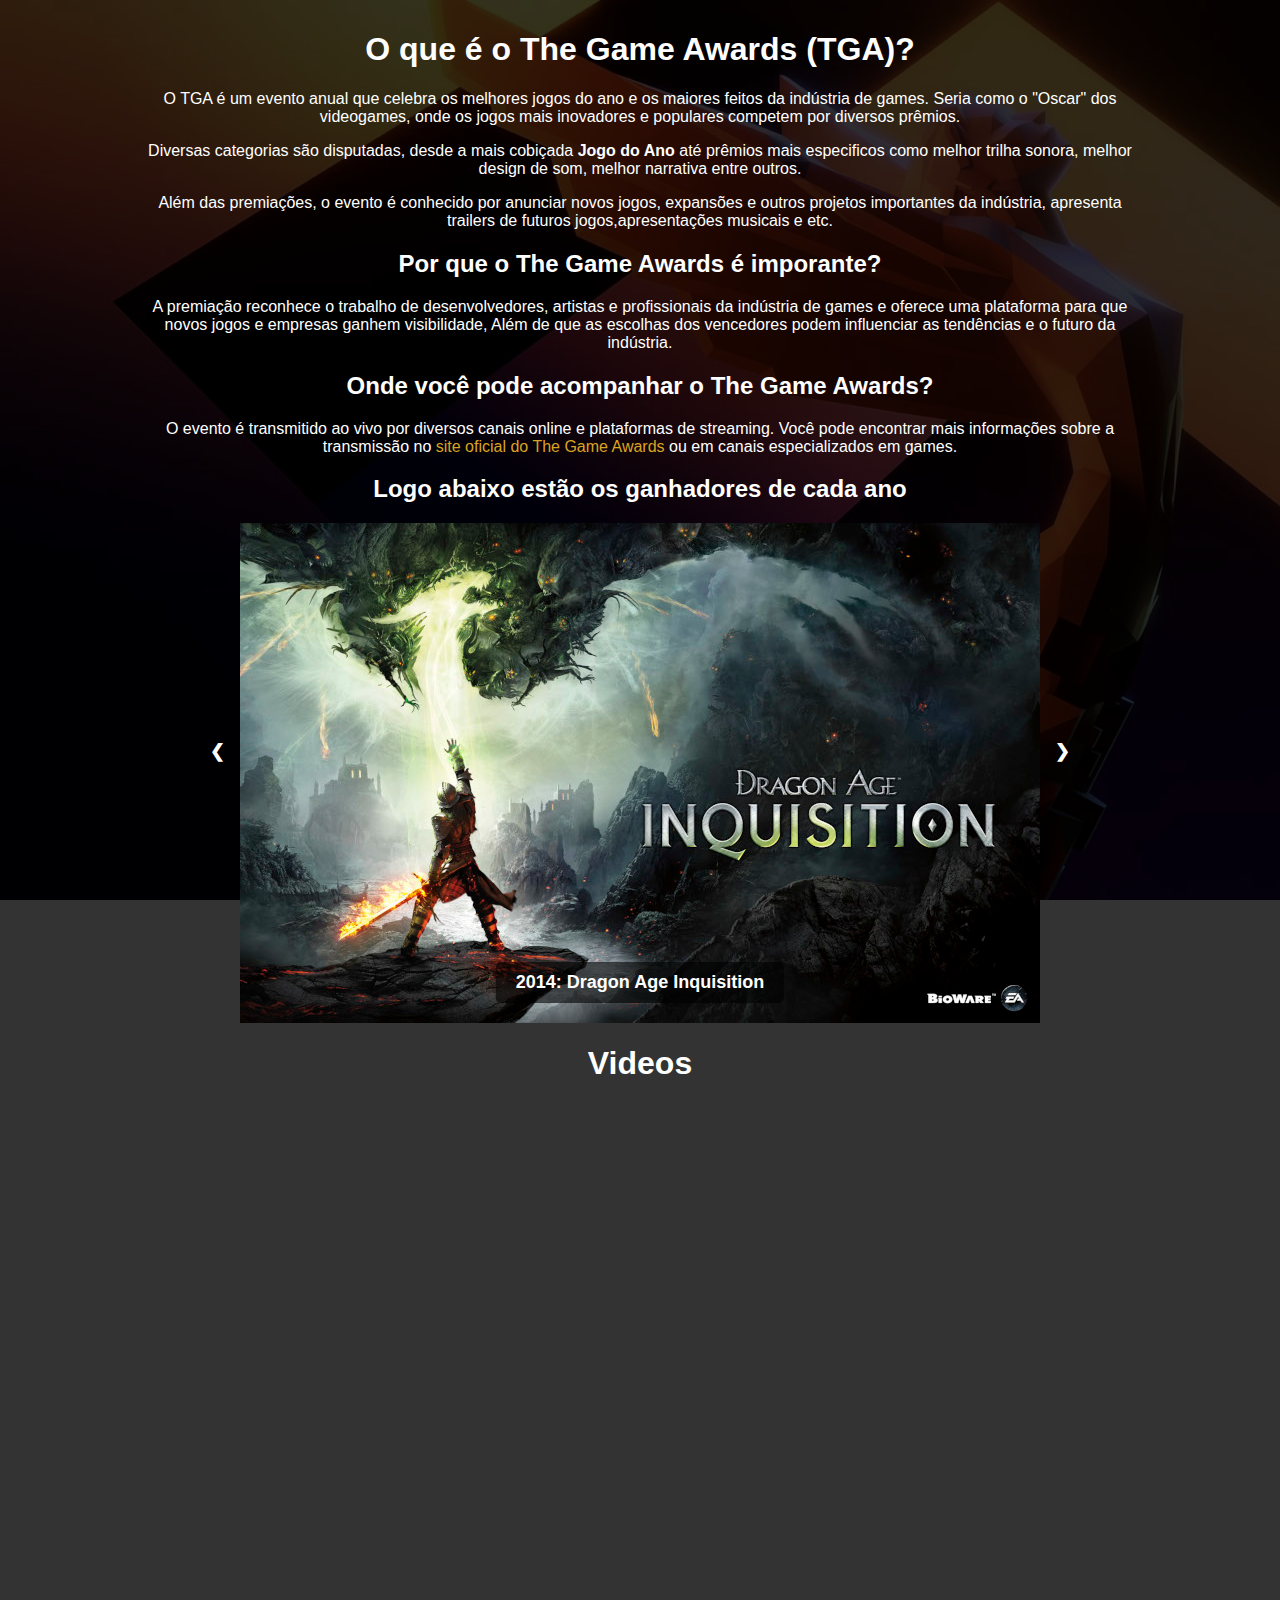
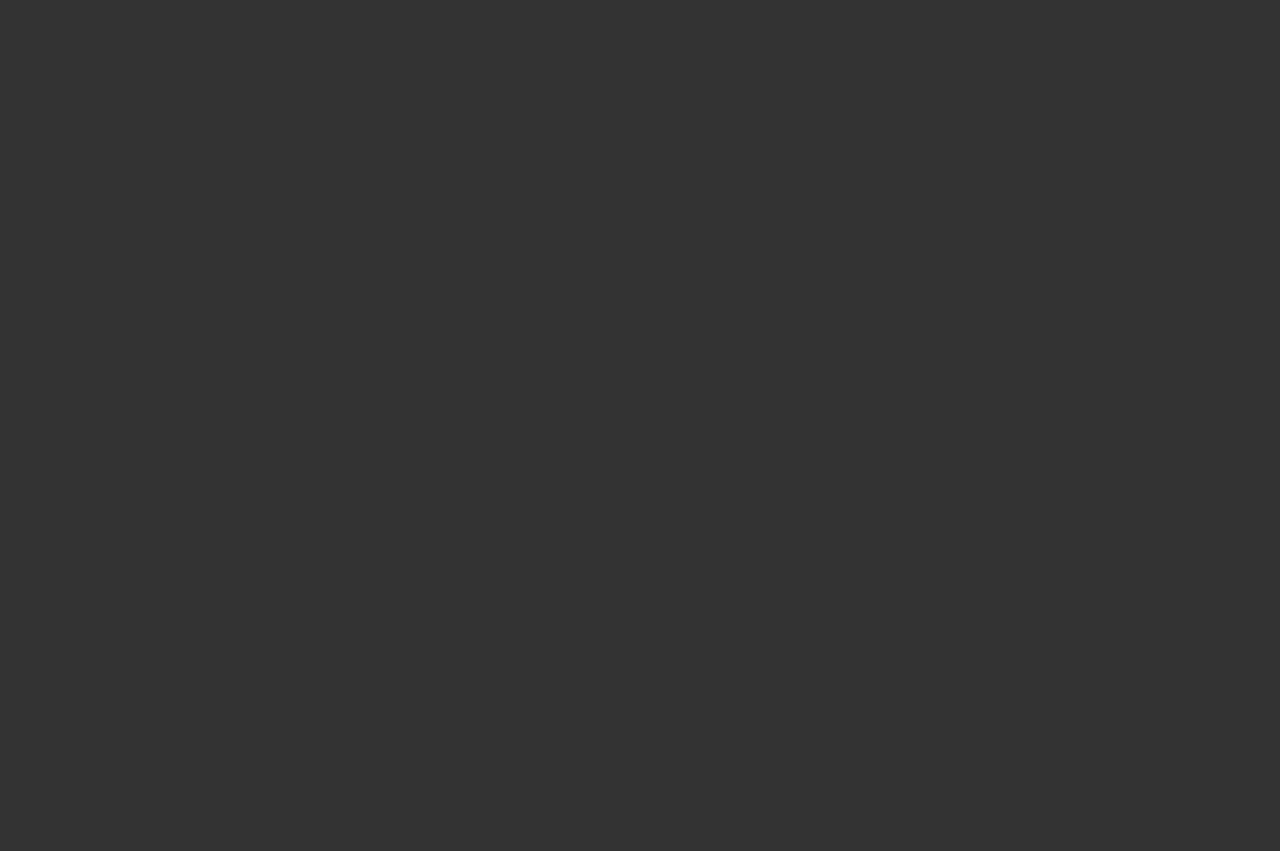
<file: HTML/index.html>
<html lang="en">
<head>
    <meta charset="UTF-8">
    <meta name="viewport" content="width=device-width, initial-scale=1.0">
    <title>Carrossel de Imagens</title>
    <link rel="stylesheet" href="../CSS/style.css">
</head>
<body>
    <main>
        <div class="text">
            <h1>O que é o The Game Awards (TGA)?</h1>
            <p> O TGA é um evento anual que celebra os melhores jogos do ano e os maiores feitos da indústria de games.
            Seria como o "Oscar" dos videogames, onde os jogos mais inovadores e populares competem por diversos prêmios.
            </p>
            <p>
            Diversas categorias são disputadas, desde a mais cobiçada <b>Jogo do Ano</b> até prêmios mais especificos
            como melhor trilha sonora, melhor design de som, melhor narrativa entre outros.
            </p>
            <p>
            Além das premiações, o evento é conhecido por anunciar novos jogos, expansões e outros projetos importantes da indústria, apresenta trailers de futuros jogos,apresentações musicais e etc.
            </p>
            <h2>Por que o The Game Awards é imporante?</h2>
            <p>
            A premiação reconhece o trabalho de desenvolvedores, artistas e profissionais da indústria de games e oferece uma plataforma
            para que novos jogos e empresas ganhem visibilidade, Além de que as escolhas dos vencedores podem influenciar as tendências
            e o futuro da indústria.
            </p>
            <h2>Onde você pode acompanhar o The Game Awards?</h2>
            <p>O evento é transmitido ao vivo por diversos canais online e plataformas de streaming. Você pode encontrar mais informações sobre a transmissão no
            <a href="https://thegameawards.com/">site oficial do The Game Awards</a> ou em canais especializados em games.
            </p>
            <h2>Logo abaixo estão os ganhadores de cada ano</h2>
        </div>
        <div class="slideshow-container">
            <div class="mySlides fade">
                <img src="../MEDIA/DragonAge800x500.jpg">
                <div class="title">2014: Dragon Age Inquisition</div>
            </div>
            <div class="mySlides fade">
                <img src="../MEDIA/TheWitcher800x500.jpg">
                <div class="title">2015: The Witcher 3: The Wild Hunt</div>
            </div>
            <div class="mySlides fade">
                <img src="../MEDIA/Overwatch889x500.jpg">
                <div class="title">2016: Overwatch</div>
            </div>
            <div class="mySlides fade">
                <img src="../MEDIA/TheLegendofZelda899x500.jpg">
                <div class="title">2017:The Legend of Zelda: Breath of the Wild</div>
            </div>
            <div class="mySlides fade">
                <img src="../MEDIA/GodofWar889x500.jpg">
                <div class="title">2018: God of War</div>
            </div>
            <div class="mySlides fade">
                <img src="../MEDIA/Sekiro899x500.jpg">
                <div class="title">2019: Sekiro: Shadows Die Twice</div>
            </div>
            <div class="mySlides fade">
                <img src="../MEDIA/TheLastofUs899x500.jpg">
                <div class="title">2020: The Last of Us Part II</div>
            </div>
            <div class="mySlides fade">
                <img src="../MEDIA/ItTakesTwo889x500.jpg">
                <div class="title">2021: It Takes Two</div>
            </div>
            <div class="mySlides fade">
                <img src="../MEDIA/EldenRing889x500.jpg">
                <div class="title">2022: Elden Ring</div>
            </div>
            <div class="mySlides fade">
                <img src="../MEDIA/BauldursGate889x500.jpg">
                <div class="title">2023: Baldur's Gate 3</div>
            </div>
            <a class="prev" onclick="plusSlides(-1)">&#10094;</a>
            <a class="next" onclick="plusSlides(1)">&#10095;</a>
        </div>
        <script src="../JS/script.js"></script>
        <h1>Videos</h1>
        <iframe width="560" height="315" src="https://www.youtube.com/embed/GeqkJ5zswKc?si=7Xs5vavKkcrLEaB9" title="YouTube video player" frameborder="0" allow="accelerometer; clipboard-write; encrypted-media; gyroscope; picture-in-picture; web-share" referrerpolicy="strict-origin-when-cross-origin" allowfullscreen></iframe>
        <p></p>
        <iframe width="560" height="315" src="https://www.youtube.com/embed/Cty_fb3dBXU?si=ascOEJrwIrsne9YD" title="YouTube video player" frameborder="0" allow="accelerometer; clipboard-write; encrypted-media; gyroscope; picture-in-picture; web-share" referrerpolicy="strict-origin-when-cross-origin" allowfullscreen></iframe>
        <p></p>
        <iframe width="560" height="315" src="https://www.youtube.com/embed/0RtITCVm9U0?si=CFdlGaCw0zqA_w1D" title="YouTube video player" frameborder="0" allow="accelerometer; clipboard-write; encrypted-media; gyroscope; picture-in-picture; web-share" referrerpolicy="strict-origin-when-cross-origin" allowfullscreen></iframe>
        <p></p>
        <iframe width="560" height="315" src="https://www.youtube.com/embed/J6hpMSTDkoM?si=wRxBhxMyZmxUsNs0" title="YouTube video player" frameborder="0" allow="accelerometer; clipboard-write; encrypted-media; gyroscope; picture-in-picture; web-share" referrerpolicy="strict-origin-when-cross-origin" allowfullscreen></iframe>
    </main>
</body>
</html>
</file>
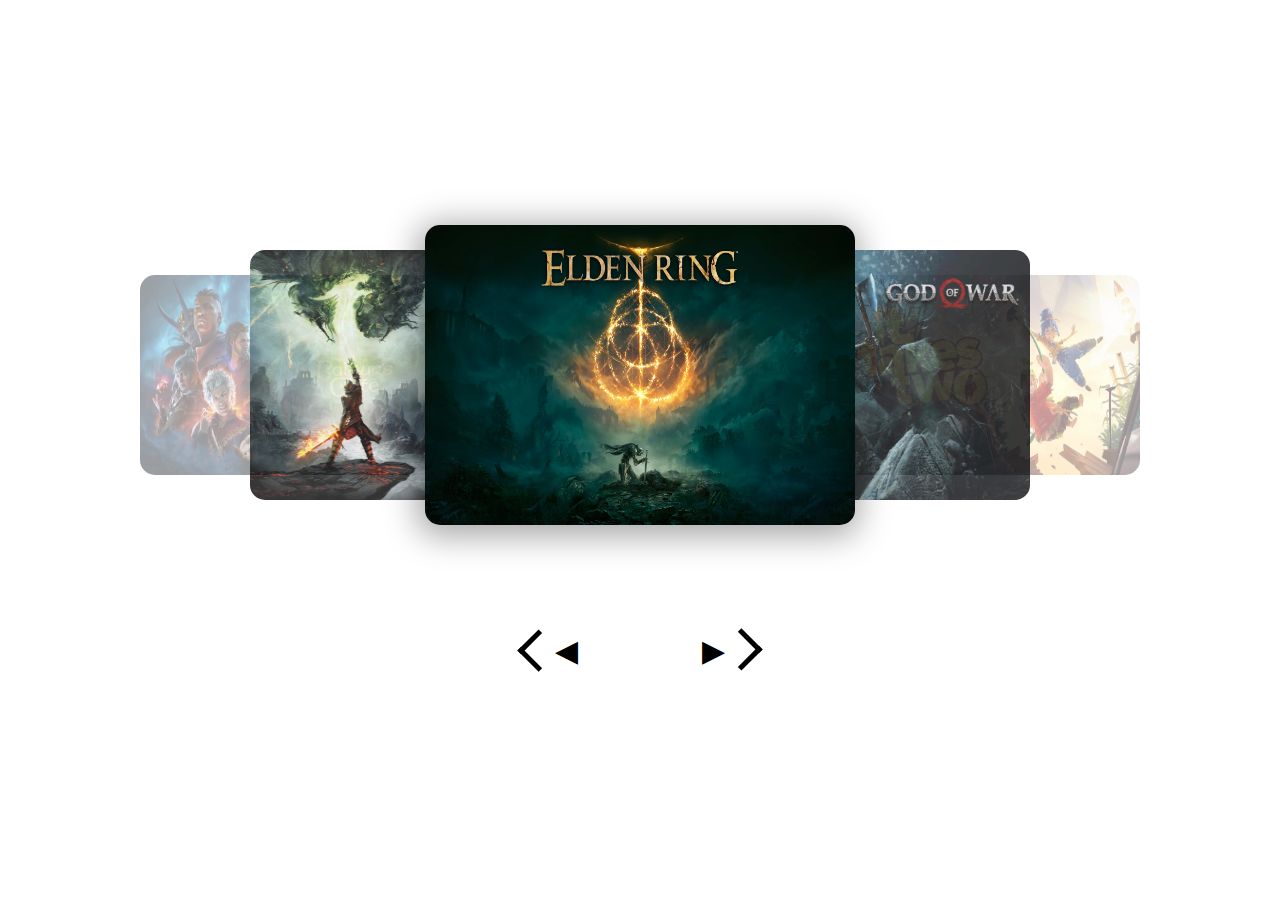
<file: HTML/Carrossel3d.html>
<html lang="en">
<head>
    <meta charset="UTF-8">
    <meta name="viewport" content="width=device-width, initial-scale=1.0">
    <link rel="stylesheet" href="../CSS/style2.css">
    <title>Document</title>
</head>
<body>
    <div class = "slide3d">
        <div class="slide-content">
            <img class = "slide-item slide-item-1" src="/MEDIA/BauldursGate889x500.jpg" data-index="1">
            <img class = "slide-item slide-item-2" src="/MEDIA/DragonAge800x500.jpg" data-index="2">
            <img class = "slide-item slide-item-3" src="/MEDIA/EldenRing889x500.jpg" data-index="3">
            <img class = "slide-item slide-item-4" src="/MEDIA/GodofWar889x500.jpg" data-index="4">
            <img class = "slide-item slide-item-5" src="/MEDIA/ItTakesTwo889x500.jpg" data-index="5">
            <img class = "slide-item slide-item-6" src="/MEDIA/Overwatch889x500.jpg" data-index="6">
            <img class = "slide-item slide-item-7" src="/MEDIA/Sekiro899x500.jpg" data-index="7">
            <img class = "slide-item slide-item-8" src="/MEDIA/TheLastofUs899x500.jpg" data-index="8">
            <img class = "slide-item slide-item-9" src="/MEDIA/TheWitcher800x500.jpg" data-index="9">
            <img class = "slide-item slide-item-10" src="/MEDIA/TheLegendofZelda899x500.jpg" data-index="10">
        </div>
        <div class="slide-controls"></div>
        <script src="../JS/script2.js"></script>
    </div>
    </div>
</body>
</html>
</file>
<file: CSS/style.css>
.slideshow-container {
    max-width: 800px;
    position: relative;
    margin: auto;
}

.mySlides {
    display: none;
    position: relative;
    text-align: center;
}
.mySlides img {
    width: 100%; /* Garante que a largura se ajuste ao contêiner */
    height: 500px; /* Define uma altura fixa */
    object-fit: cover; /* Recorta a imagem para preencher sem distorcer */
    display: block; /* Remove espaçamentos indesejados */
}
.mySlides .title {
    position: absolute;
    bottom: 20px; /* Ajuste conforme necessário */
    left: 50%;
    transform: translateX(-50%);
    background-color: rgba(0, 0, 0, 0.6); /* Fundo semitransparente */
    color: white;
    padding: 10px 20px;
    font-size: 18px;
    border-radius: 5px;
    font-weight: bold;
    text-align: center;
}


.prev, .next {
    transform: translateY(-50%);
    cursor: pointer;
    position: absolute;
    top: 50%;
    width: auto;
    margin-top: -22px;
    padding: 10px;
    color: white;
    font-weight: bold;
    font-size: 18px;
    transition: 0.6s ease;
    border-radius: 0 3px 3px 0;
    user-select: none;
    z-index: 10;
}

.prev{
    left: -40px;
}

.next{
    right: -40px;
    border-radius: 3px 0 0 3px;
}

.fade {
    animation-name: fade;
    animation-duration: 1.5s;
}

@keyframes fade {
    from {opacity: 0;}
    to {opacity: 1;}
}

body {
    font-family: 'Segoe UI', Tahoma, Geneva, Verdana, sans-serif;
    background-image:url('../MEDIA/TGA.jpg');
    background-size: cover;
    background-repeat: no-repeat;
    background-attachment: fixed;
    background-position: center;
    margin: 0;
    width: 100%;
    height: 100vh;
    padding: 0;
    color: white;
    text-align: center;
}

main {
    background-color: rgba(0, 0, 0, 0.801);
    margin: 0 auto;
    padding: 10 10 40;
}

.text {
    max-width: 1000;
    margin: 0 auto;
}

a {
    text-decoration: none;
    color: goldenrod;
}
</file>
<file: CSS/style2.css>
body {
    margin: 0;
    padding: 0;
    width: 100%;
    display: flex;
    flex-direction: row;
    align-items: center;
}

.slide3d {
    width: 100%;
}

.slide-content {
    align-items: center;
    display: flex;
    height: 400px;
    margin: 0 auto;
    max-width: 1000px;
    position: relative;
}

.slide-item{
    height: 200px;
    opacity: 0;
    position: absolute;
    transition: all 0.3s ease-in-out;
    width: 300px;
    z-index: 0;
    border-radius: 15px;
    background-size: contain ;
}

.slide-item-1 {
    left: 15%;
    opacity: .4;
    transform: translateX(-50%);
}

.slide-item-2, .slide-item-4 {
    height: 250px;
    opacity: 0.8;
    width: 380px;
    z-index: 1;
}

.slide-item-2 {
    left: 30%;
    transform: translateX(-50%);
}

.slide-item-3 {
    box-shadow: -2px 5px 33px 6px rgba(0,0,0,0.35);
    height: 300px;
    opacity: 1;
    left: 50%;
    transform: translateX(-50%);
    width: 430px;
    z-index: 2;
}

.slide-item-4 {
    left: 70%;
    transform: translateX(-50%);
}

.slide-item-5 {
    left: 85%;
    opacity: .4;
    transform: translateX(-50%);
}

.slide-controls {
    display: flex;
    justify-content: center;
    margin: 25px 0;
    height: 100px;
}

.slide-controls button{
    background-color: transparent;
    border: 0;
    cursor: pointer;
    font-size: 30px;
    margin: 0 50px;
    padding: 0 12px;
    text-transform: capitalize;
}

.slide-controls-button:focus{
    outline: none;
}

.slide-controls-previous {
    position: relative;
}

.slide-controls-previous::before {
    border: solid #000;
    border-width: 0 5px 5px 0;
    content: '';
    display: inline-block;
    height: 5px;
    left: -30px;
    padding: 10px;
    position: absolute;
    top: 25%;
    transform: rotate(135deg) translateY(-50%);
    transition: left 0.15s ease-in-out;
    width: 5px;
}

.slide-controls-previous:hover::before{
    left: -40px;
}

.slide-controls-next {
    position: relative;
}

.slide-controls-next::before {
    border: solid #000;
    border-width: 0 5px 5px 0;
    content:'';
    display: inline-block;
    height: 5px;
    padding: 10px;
    position: absolute;
    right: -30px;
    top: 45%;
    transform: rotate(-45deg) translateY(-50%);
    transition: right 0.15s ease-in-out;
    width: 5px;
}

.slide-controls-next:hover::before{
    right: -40px;
}

.slide-nav {
    bottom: -15px;
    display: flex;
    justify-content: center;
    list-style: none;
    padding: 0;
    position: absolute;
    width: 100%;
}

.slide-nav li {
    background: #ccc;
    border-radius: 50%;
    height: 10px;
    margin: 0 16px;
    width: 10px;
}

.slide-nav li.slide-item-selected {
    background: #555;
}
</file>
